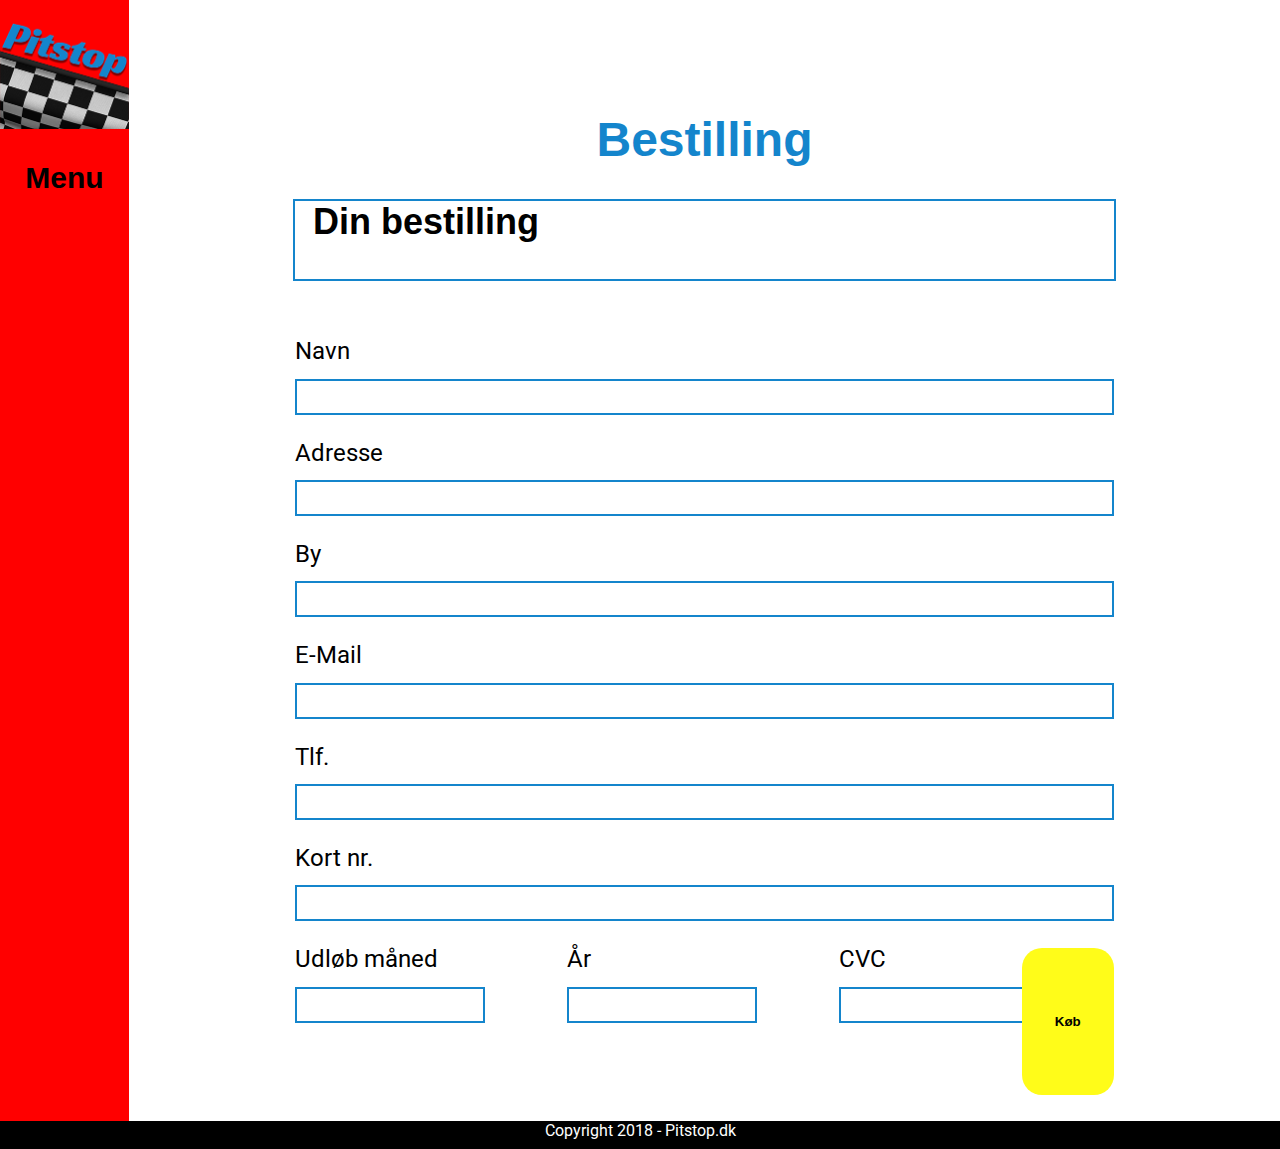
<file: bestilling.html>
<!DOCTYPE html>
<html lang="da">

<head>
    <meta charset="UTF-8">
    <meta name="viewport" content="width=device-width, initial-scale=1.0">
    <meta http-equiv="X-UA-Compatible" content="ie=edge">
    <link rel="stylesheet" href="style.css">
    <link href="https://fonts.googleapis.com/css?family=Racing+Sans+One" rel="stylesheet">
    <link href="https://fonts.googleapis.com/css?family=Roboto" rel="stylesheet">
    <link rel="stylesheet" href="https://use.fontawesome.com/releases/v5.0.13/css/all.css" integrity="sha384-DNOHZ68U8hZfKXOrtjWvjxusGo9WQnrNx2sqG0tfsghAvtVlRW3tvkXWZh58N9jp" crossorigin="anonymous">
    <script src="javascript/orderform.js"></script>
    <script src="javascript/menu.js"></script>
    <title>Pitstop.dk - Bestilling</title>
</head>

<body>
    <div id="wrapper">
        <nav id="navi">
            <a href="index.html">
                    <img id="logo" src="img/logo.png" alt="Pitstop logo">
                </a>
                <h2>Menu</h2>
               <a href="#" onclick="showMenu();"><i class="fas fa-bars"></i></a>
        <ul id="menu">
            <li>
                <a href="index.html">Forside</a>
            </li>
            <li>
                <a href="produkter.html">Produkter</a>
            </li>
            <li>
                <a href="kontakt.html">Kontakt</a>
            </li>
        </ul>
        <div id="social">
        <a href="https://www.facebook.com/" target="_blank">
            <i class="fab fa-facebook-square"></i>
        </a>
        <a href="https://plus.google.com" target="_blank">
            <i class="fab fa-google-plus"></i>
        </a>
        <a href="https://twitter.com" target="_blank">
            <i class="fab fa-twitter-square"></i>
        </a>
        <a href="https://linkedin.com" target="_blank">
            <i class="fab fa-linkedin"></i>
        </a></div>
    </nav>
        <main id="bestilling">
            <h1>Bestilling</h1>
            <div id="YourOrder">
                <h2>Din bestilling</h2>
            </div>
            <form id="order">
                    <label for="navn" id="LabelNavn">Navn</label><input type="text" id="InputNavn">
                    <p id="FejlBesked1"></p>
                    <label for="adresse" id="LabelAdresse">Adresse</label><input type="text" id="InputAdresse">
                    <p id="FejlBesked2"></p>
                    <label for="by" id="LabelPostnummer">By</label><input type="text" id="InputPostnummer">
                    <p id="FejlBesked3"></p>
                    <label for="mail" id="LabelMail">E-Mail</label><input type="text" id="InputMail">
                    <p id="FejlBesked4"></p>
                    <label for="telefon" id="LabelTelefon">Tlf.</label><input type="text" id="InputTelefon">
                    <p id="FejlBesked5"></p>
                    <label for="kortnummer" id="LabelKortnummer">Kort nr.</label><input type="text" id="InputKortnummer">
                    <p id="FejlBesked6"></p>
                    <div id="payment"><div class="card"><label for="maaned" id="LabelMaaned">Udløb måned</label><input type="text" id="InputMaaned">
                    <p id="FejlBesked7"></p></div>
                    <div class="card"><label for="aar" id="LabelAar">År</label><input type="text" id="InputAar">
                    <p id="FejlBesked8"></p></div>
                    <div class="card"><label for="cvc" id="LabelCvc">CVC</label><input type="text" id="InputCvc">
                    <p id="FejlBesked9"></p></div></div> 
                    <button type="submit" id="InputSend">Køb</button>
            </form>
           
        </main>
        <footer>
            <span>Copyright 2018 - Pitstop.dk</span>
        </footer>
    </div>
</body>

</html>
</file>
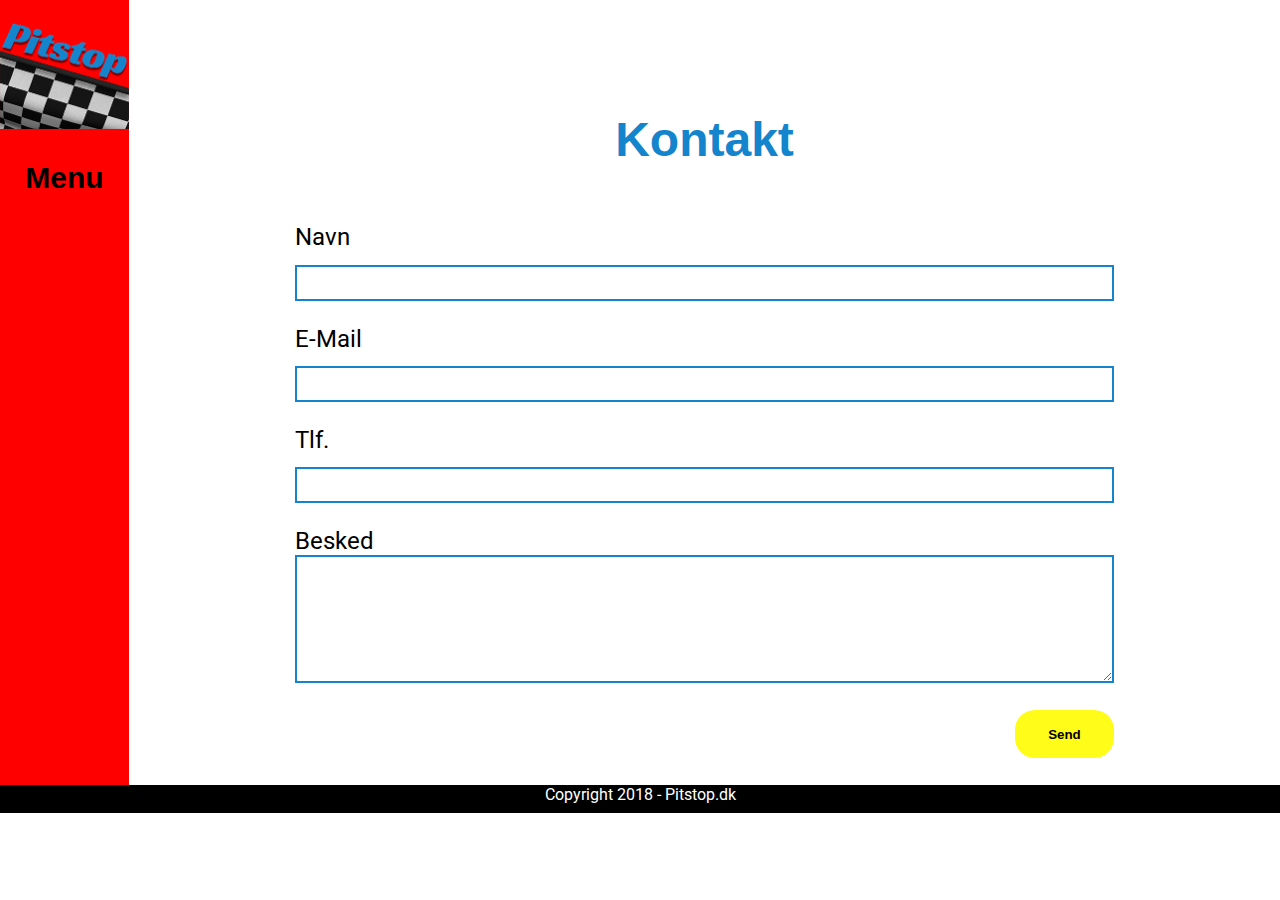
<file: kontakt.html>
<!DOCTYPE html>
<html lang="da">

<head>
    <meta charset="UTF-8">
    <meta name="viewport" content="width=device-width, initial-scale=1.0">
    <meta http-equiv="X-UA-Compatible" content="ie=edge">
    <link rel="stylesheet" href="style.css">
    <link href="https://fonts.googleapis.com/css?family=Racing+Sans+One" rel="stylesheet">
    <link href="https://fonts.googleapis.com/css?family=Roboto" rel="stylesheet">
    <link rel="stylesheet" href="https://use.fontawesome.com/releases/v5.0.13/css/all.css" integrity="sha384-DNOHZ68U8hZfKXOrtjWvjxusGo9WQnrNx2sqG0tfsghAvtVlRW3tvkXWZh58N9jp" crossorigin="anonymous">
    <script src="javascript/contactform.js"></script>
    <script src="javascript/menu.js"></script>
    <title>Pitstop.dk - Kontakt</title>
</head>

<body>
    <div id="wrapper">
        <nav id="navi">
            <a href="index.html">
                    <img id="logo" src="img/logo.png" alt="Pitstop logo">
                </a>
                <h2>Menu</h2>
               <a href="#" onclick="showMenu();"><i class="fas fa-bars"></i></a>
        <ul id="menu">
            <li>
                <a href="index.html">Forside</a>
            </li>
            <li>
                <a href="produkter.html">Produkter</a>
            </li>
            <li>
                <a href="kontakt.html">Kontakt</a>
            </li>
        </ul><div id="social">
        <a href="https://www.facebook.com/" target="_blank">
            <i class="fab fa-facebook-square"></i>
        </a>
        <a href="https://plus.google.com" target="_blank">
            <i class="fab fa-google-plus"></i>
        </a>
        <a href="https://twitter.com" target="_blank">
            <i class="fab fa-twitter-square"></i>
        </a>
        <a href="https://linkedin.com" target="_blank">
            <i class="fab fa-linkedin"></i>
        </a></div>
    </nav>
        <main id="contactUs">
            <h1>Kontakt</h1>
            
            <form id="contact">
                    <label for="navn" id="LabelNavn">Navn</label><input type="text" id="InputNavn">
                    <p id="FejlBesked1"></p>
                    <label for="mail" id="LabelMail">E-Mail</label><input type="text" id="InputMail">
                    <p id="FejlBesked3"></p>
                    <label for="telefon" id="LabelTelefon">Tlf.</label><input type="text" id="InputTelefon">
                    <p id="FejlBesked2"></p>
                    <label for="besked" id="LabelBesked">Besked</label><textarea id="InputBesked" rows="8" cols="77"></textarea>
                    <p id="FejlBesked4"></p>
                    <button type="submit" id="InputSend">Send</button>
            </form>
           
        </main>
        <footer>
            <span>Copyright 2018 - Pitstop.dk</span>
        </footer>
    </div>
</body>

</html>
</file>
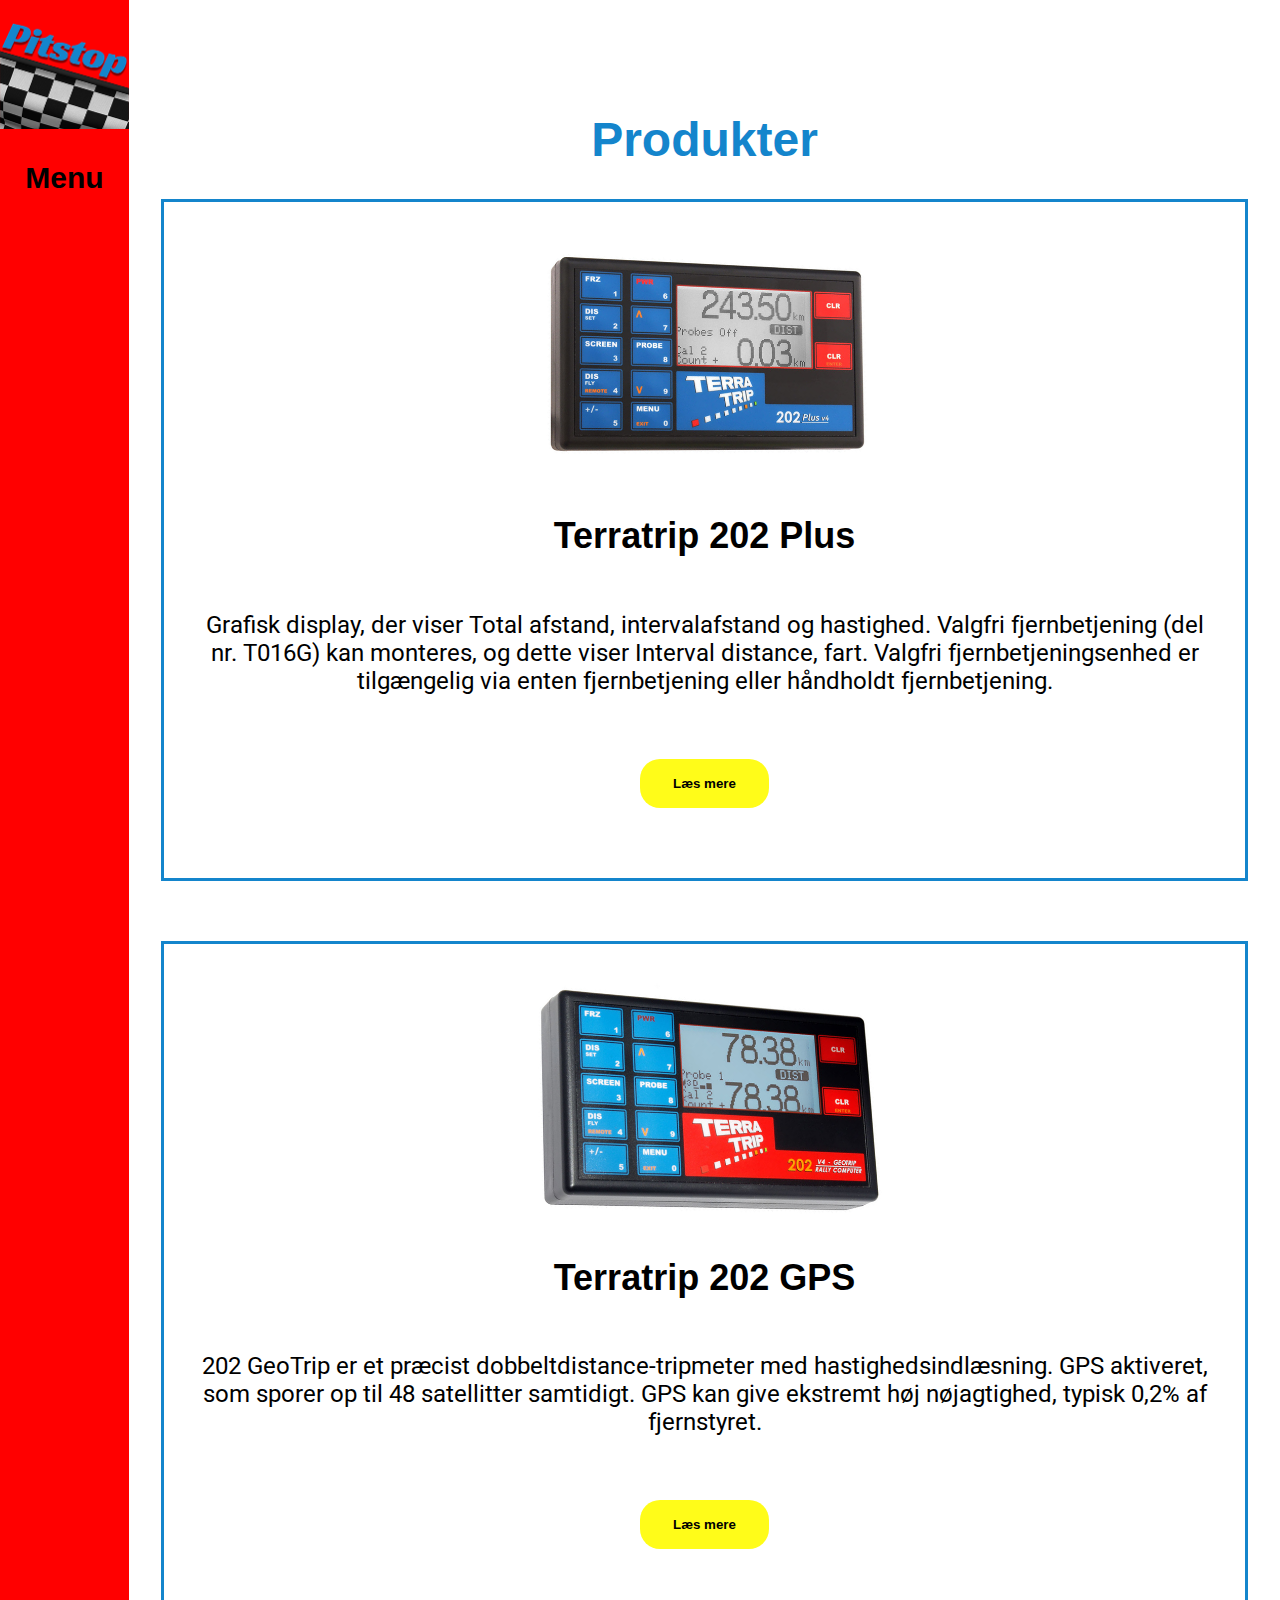
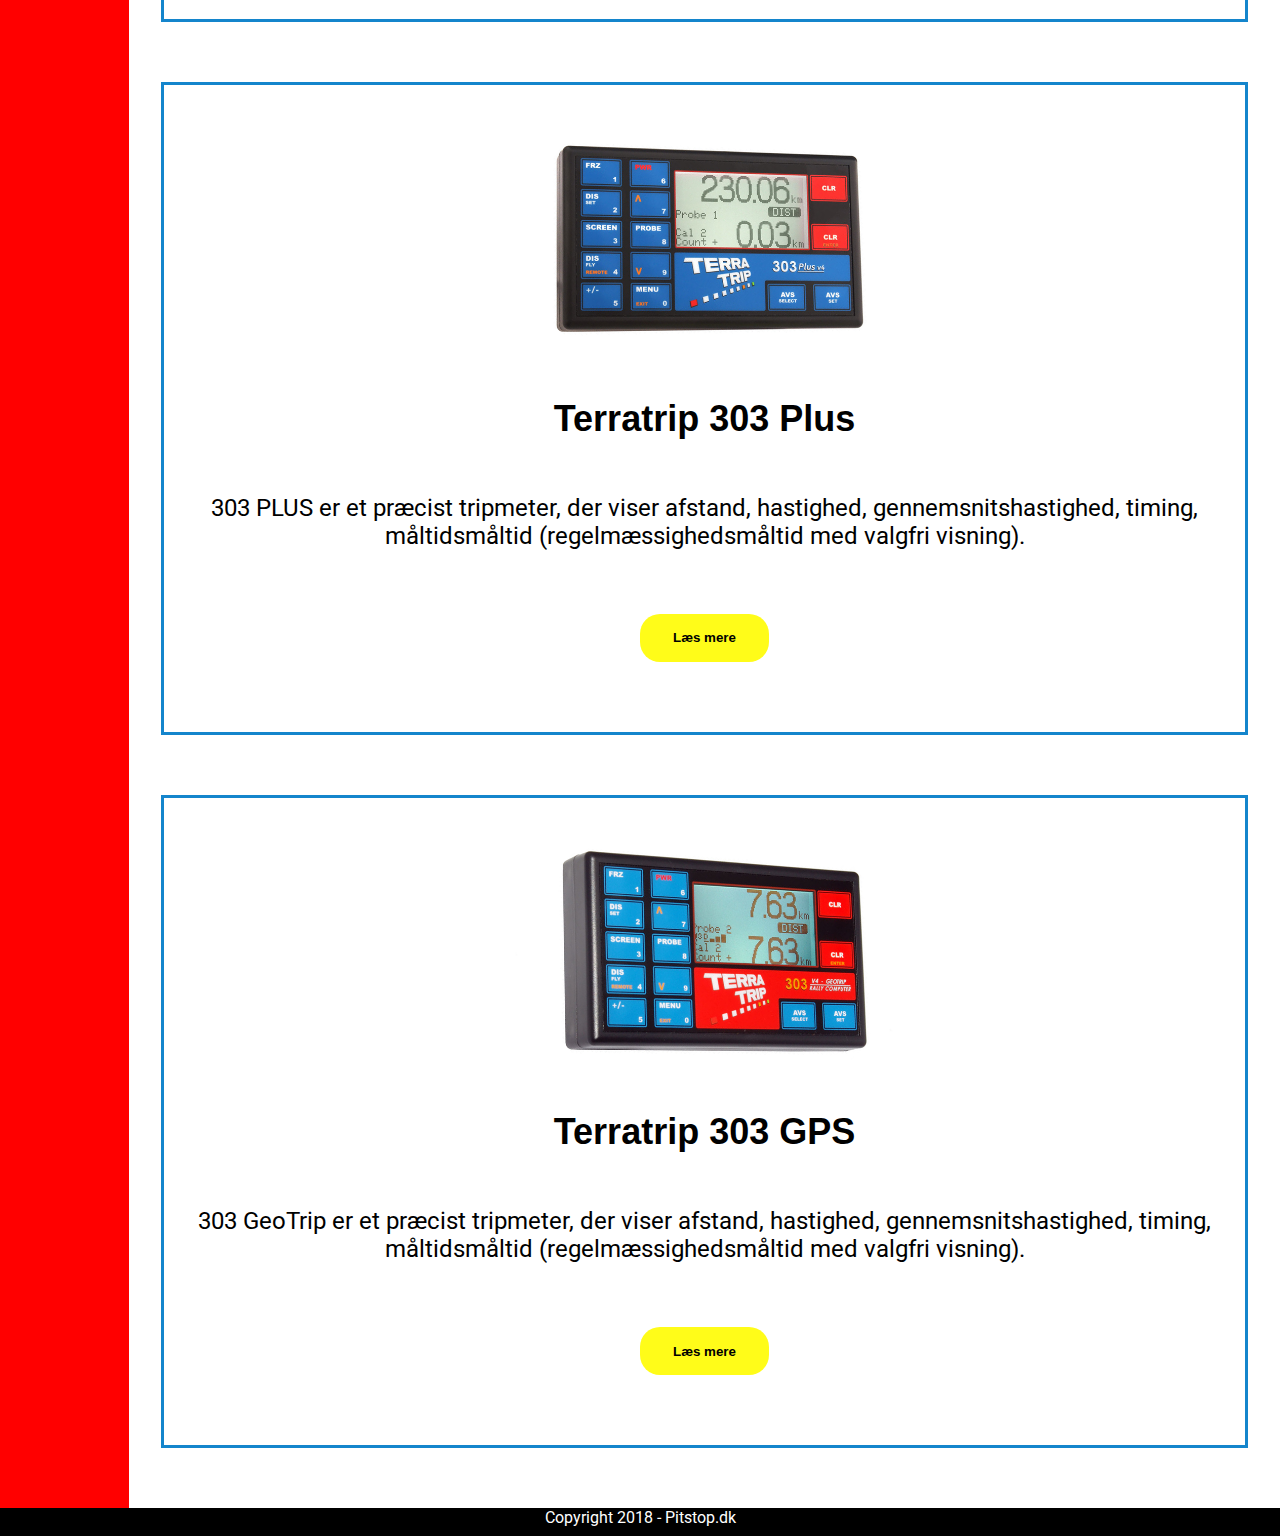
<file: produkter.html>
<!DOCTYPE html>
<html lang="da">

<head>
    <meta charset="UTF-8">
    <meta name="viewport" content="width=device-width, initial-scale=1.0">
    <meta http-equiv="X-UA-Compatible" content="ie=edge">
    <link rel="stylesheet" href="style.css">
    <link href="https://fonts.googleapis.com/css?family=Racing+Sans+One" rel="stylesheet">
    <link href="https://fonts.googleapis.com/css?family=Roboto" rel="stylesheet">
    <link rel="stylesheet" href="https://use.fontawesome.com/releases/v5.0.13/css/all.css" integrity="sha384-DNOHZ68U8hZfKXOrtjWvjxusGo9WQnrNx2sqG0tfsghAvtVlRW3tvkXWZh58N9jp" crossorigin="anonymous">
    <script src="javascript/menu.js"></script>
    <title>Pitstop.dk - Produkter</title>
</head>

<body>
    <div id="wrapper">
        <nav id="navi">
            <a href="index.html">
                    <img id="logo" src="img/logo.png" alt="Pitstop logo">
                </a>
                <h2>Menu</h2>
               <a href="#" onclick="showMenu();"><i class="fas fa-bars"></i></a>
        <ul id="menu">
            <li>
                <a href="index.html">Forside</a>
            </li>
            <li>
                <a href="produkter.html">Produkter</a>
            </li>
            <li>
                <a href="kontakt.html">Kontakt</a>
            </li>
        </ul><div id="social">
        <a href="https://www.facebook.com/" target="_blank">
            <i class="fab fa-facebook-square"></i>
        </a>
        <a href="https://plus.google.com" target="_blank">
            <i class="fab fa-google-plus"></i>
        </a>
        <a href="https://twitter.com" target="_blank">
            <i class="fab fa-twitter-square"></i>
        </a>
        <a href="https://linkedin.com" target="_blank">
            <i class="fab fa-linkedin"></i>
        </a></div>
    </nav>
        <main id="products">
            <h1>Produkter</h1>
            <a href="terratrip202.html"><article>
                <img src="img/terratrip_202_plus.png" alt="terratrip 202 plus">
                <h2>Terratrip 202 Plus</h2>
                <p>Grafisk display, der viser Total afstand, intervalafstand og hastighed. Valgfri fjernbetjening (del nr. T016G)
                    kan monteres, og dette viser Interval distance, fart. Valgfri fjernbetjeningsenhed er tilgængelig via
                    enten fjernbetjening eller håndholdt fjernbetjening.</p>
                <button>Læs mere</button>
            </article></a> 
            <a href="terratrip202gps.html"><article>
                <img src="img/terratrip_202_gps.png" alt="terratrip 202 GPS">
                <h2>Terratrip 202 GPS</h2>
                <p>202 GeoTrip er et præcist dobbeltdistance-tripmeter med hastighedsindlæsning. GPS aktiveret, som sporer op
                    til 48 satellitter samtidigt. GPS kan give ekstremt høj nøjagtighed, typisk 0,2% af fjernstyret.</p>
                <button>Læs mere</button>
            </article></a> 
            <a href="terratrip303.html"><article>
                <img src="img/terratrip_303_plus.png" alt="terratrip 303 plus">
                <h2>Terratrip 303 Plus</h2>
                <p>303 PLUS er et præcist tripmeter, der viser afstand, hastighed, gennemsnitshastighed, timing, måltidsmåltid
                    (regelmæssighedsmåltid med valgfri visning).</p>
                <button>Læs mere</button>
            </article></a> 
            <a href="terratrip303gps.html"><article>
                <img src="img/terratrip_303_gps.png" alt="terratrip 303 GPS">
                <h2>Terratrip 303 GPS</h2>
                <p>303 GeoTrip er et præcist tripmeter, der viser afstand, hastighed, gennemsnitshastighed, timing, måltidsmåltid
                    (regelmæssighedsmåltid med valgfri visning).</p>
                <button>Læs mere</button>
            </article></a> 
        </main>
        <footer>
            <span>Copyright 2018 - Pitstop.dk</span>
        </footer>
    </div>
</body>

</html>
</file>
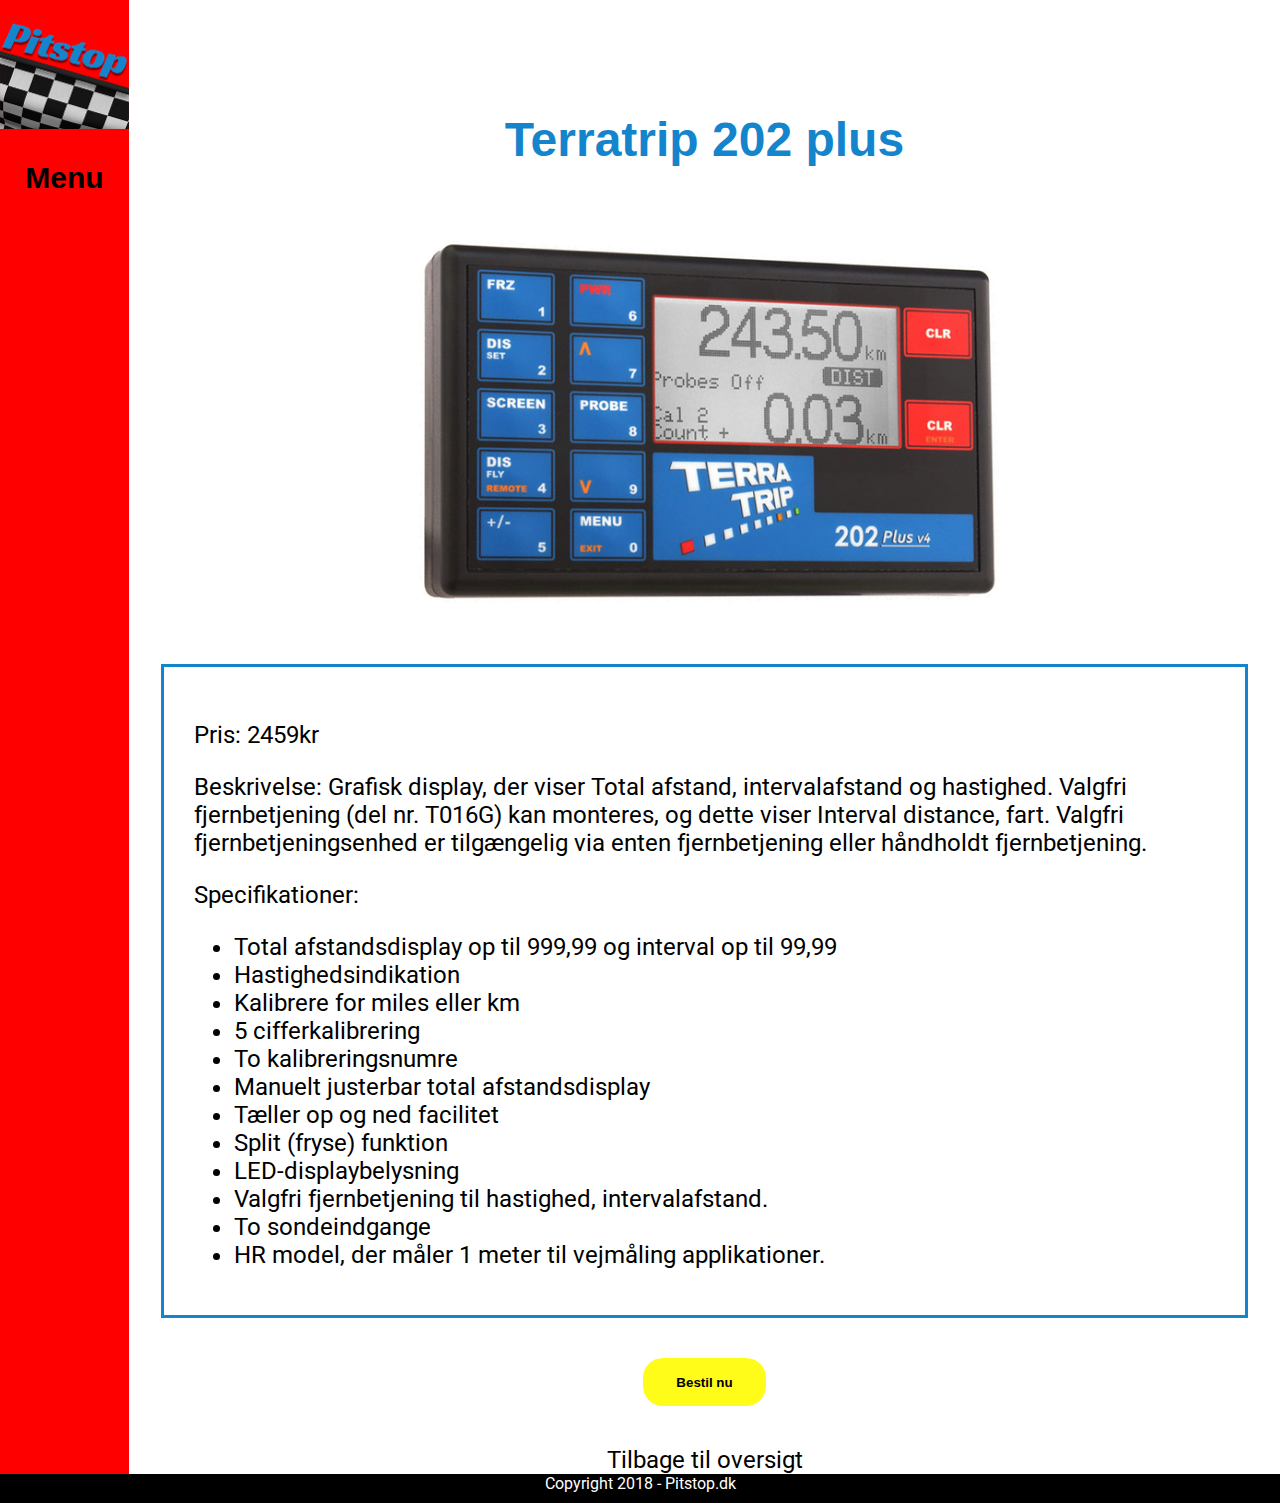
<file: terratrip202.html>
<!DOCTYPE html>
<html lang="da">

<head>
    <meta charset="UTF-8">
    <meta name="viewport" content="width=device-width, initial-scale=1.0">
    <meta http-equiv="X-UA-Compatible" content="ie=edge">
    <link rel="stylesheet" href="style.css">
    <link href="https://fonts.googleapis.com/css?family=Racing+Sans+One" rel="stylesheet">
    <link href="https://fonts.googleapis.com/css?family=Roboto" rel="stylesheet">
    <link rel="stylesheet" href="https://use.fontawesome.com/releases/v5.0.13/css/all.css" integrity="sha384-DNOHZ68U8hZfKXOrtjWvjxusGo9WQnrNx2sqG0tfsghAvtVlRW3tvkXWZh58N9jp" crossorigin="anonymous">
    <script src="javascript/order.js"></script>
    <script src="javascript/menu.js"></script>
    <title>Pitstop.dk - Terratrip 202 plus</title>
</head>

<body>
    <div id="wrapper">
        <nav id="navi">
            <a href="index.html">
                    <img id="logo" src="img/logo.png" alt="Pitstop logo">
                </a>
                <h2>Menu</h2>
               <a href="#" onclick="showMenu();"><i class="fas fa-bars"></i></a>
        <ul id="menu">
            <li>
                <a href="index.html">Forside</a>
            </li>
            <li>
                <a href="produkter.html">Produkter</a>
            </li>
            <li>
                <a href="kontakt.html">Kontakt</a>
            </li>
        </ul><div id="social">
        <a href="https://www.facebook.com/" target="_blank">
            <i class="fab fa-facebook-square"></i>
        </a>
        <a href="https://plus.google.com" target="_blank">
            <i class="fab fa-google-plus"></i>
        </a>
        <a href="https://twitter.com" target="_blank">
            <i class="fab fa-twitter-square"></i>
        </a>
        <a href="https://linkedin.com" target="_blank">
            <i class="fab fa-linkedin"></i>
        </a></div>
    </nav>
        <main id="product">
            <article>
            <h1>Terratrip 202 plus</h1>
            <img src="img/terratrip_202_plus.png" alt="terratrip 202 plus">
            <div class="description">
                <p>Pris: 2459kr</p>
                <p>Beskrivelse: Grafisk display, der viser Total afstand, intervalafstand og hastighed. Valgfri fjernbetjening
                    (del nr. T016G) kan monteres, og dette viser Interval distance, fart. Valgfri fjernbetjeningsenhed er
                    tilgængelig via enten fjernbetjening eller håndholdt fjernbetjening.</p>
                <p>Specifikationer:</p>
                <ul>
                    <li>Total afstandsdisplay op til 999,99 og interval op til 99,99</li>
                    <li>Hastighedsindikation</li>
                    <li>Kalibrere for miles eller km</li>
                    <li>5 cifferkalibrering</li>
                    <li>To kalibreringsnumre</li>
                    <li>Manuelt justerbar total afstandsdisplay</li>
                    <li>Tæller op og ned facilitet </li>
                    <li>Split (fryse) funktion </li>
                    <li>LED-displaybelysning </li>
                    <li>Valgfri fjernbetjening til hastighed, intervalafstand.</li>
                    <li>To sondeindgange</li>
                    <li>HR model, der måler 1 meter til vejmåling applikationer.</li>
                </ul>
            </div>
            <button>Bestil nu</button>
            <a href="produkter.html">Tilbage til oversigt</a>
            </article>
        </main>
        <footer>
            <span>Copyright 2018 - Pitstop.dk</span>
        </footer>
    </div>
</body>

</html>
</file>
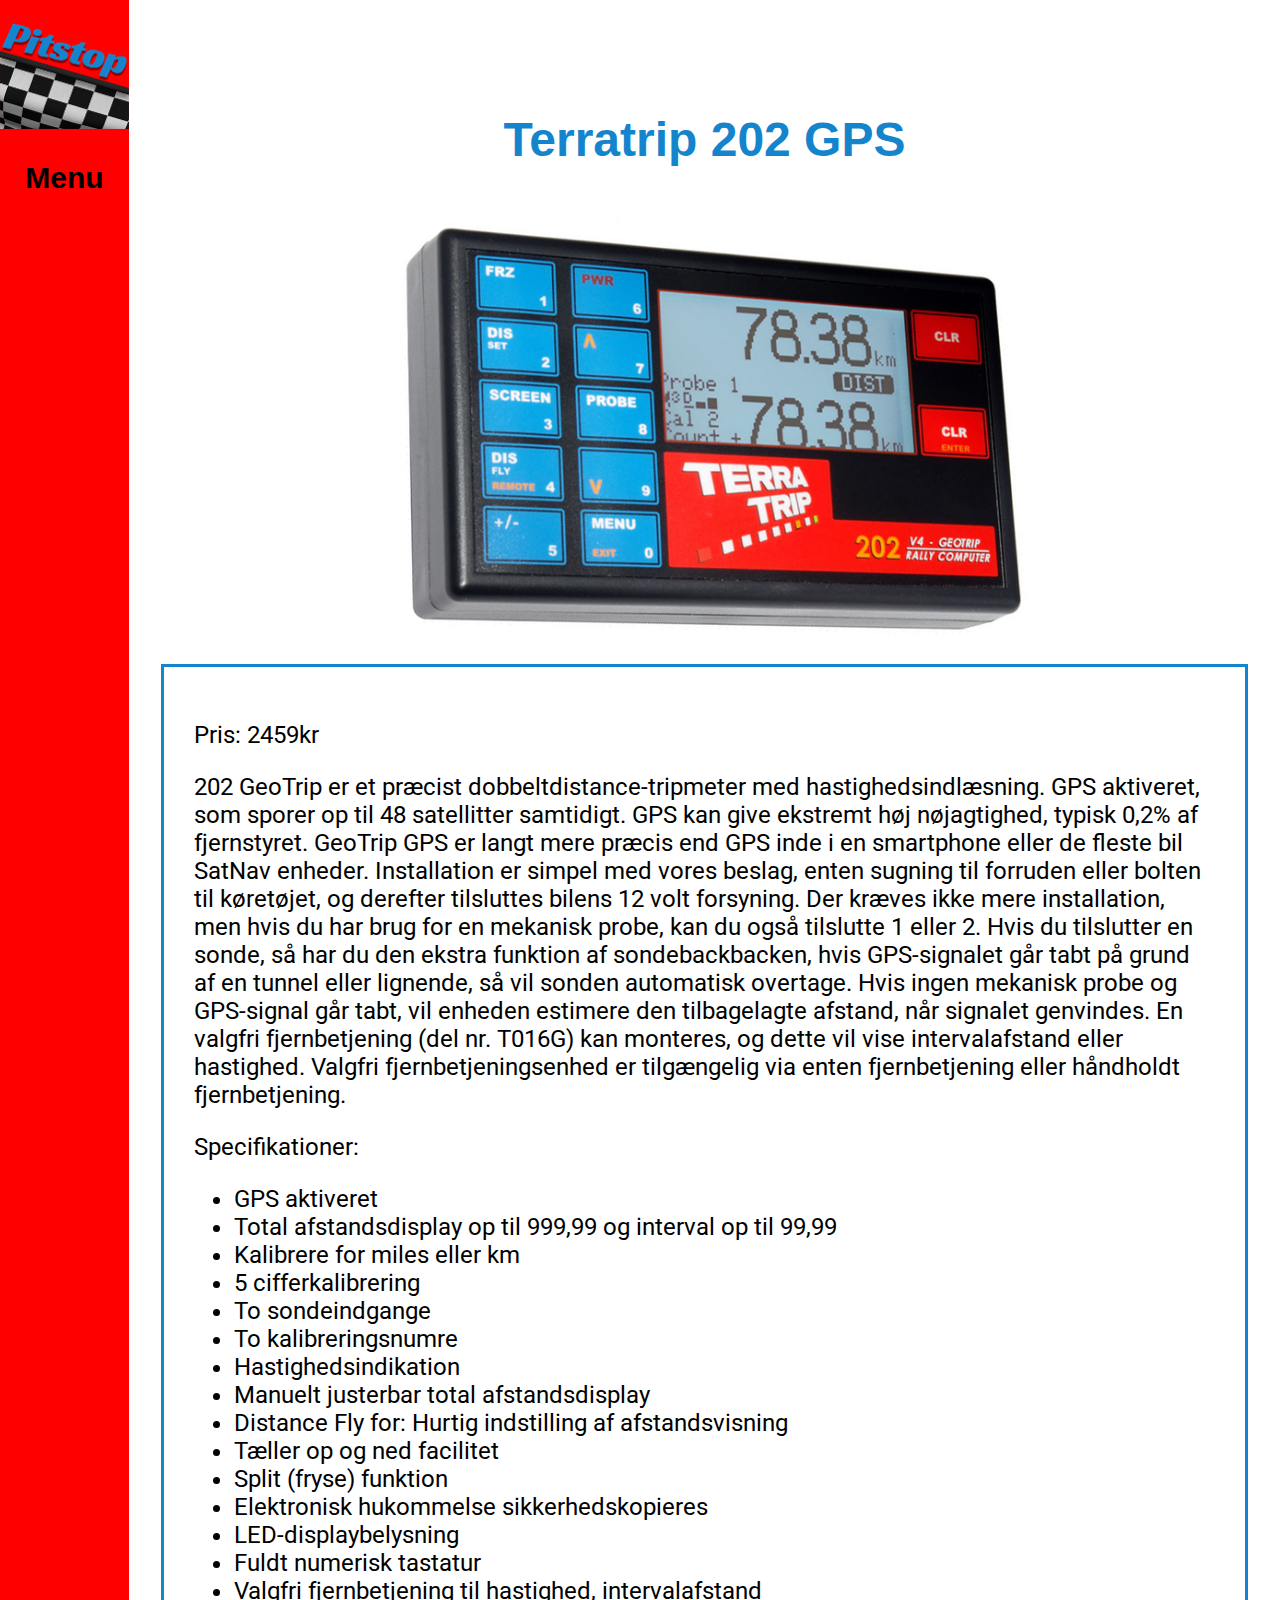
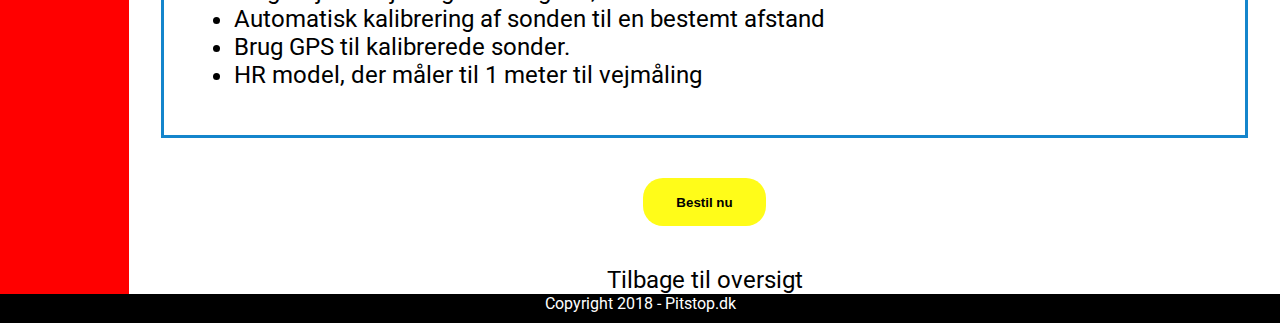
<file: terratrip202gps.html>
<!DOCTYPE html>
<html lang="da">

<head>
    <meta charset="UTF-8">
    <meta name="viewport" content="width=device-width, initial-scale=1.0">
    <meta http-equiv="X-UA-Compatible" content="ie=edge">
    <link rel="stylesheet" href="style.css">
    <link href="https://fonts.googleapis.com/css?family=Racing+Sans+One" rel="stylesheet">
    <link href="https://fonts.googleapis.com/css?family=Roboto" rel="stylesheet">
    <link rel="stylesheet" href="https://use.fontawesome.com/releases/v5.0.13/css/all.css" integrity="sha384-DNOHZ68U8hZfKXOrtjWvjxusGo9WQnrNx2sqG0tfsghAvtVlRW3tvkXWZh58N9jp" crossorigin="anonymous">
    <script src="javascript/order.js"></script>
    <script src="javascript/menu.js"></script>
    <title>Pitstop.dk - Terratrip 202 GPS</title>
</head>

<body>
    <div id="wrapper">
        <nav id="navi">
            <a href="index.html">
                    <img id="logo" src="img/logo.png" alt="Pitstop logo">
                </a>
                <h2>Menu</h2>
               <a href="#" onclick="showMenu();"><i class="fas fa-bars"></i></a>
        <ul id="menu">
            <li>
                <a href="index.html">Forside</a>
            </li>
            <li>
                <a href="produkter.html">Produkter</a>
            </li>
            <li>
                <a href="kontakt.html">Kontakt</a>
            </li>
        </ul><div id="social">
        <a href="https://www.facebook.com/" target="_blank">
            <i class="fab fa-facebook-square"></i>
        </a>
        <a href="https://plus.google.com" target="_blank">
            <i class="fab fa-google-plus"></i>
        </a>
        <a href="https://twitter.com" target="_blank">
            <i class="fab fa-twitter-square"></i>
        </a>
        <a href="https://linkedin.com" target="_blank">
            <i class="fab fa-linkedin"></i>
        </a></div>
    </nav>
        <main id="product">
            <article>
            <h1>Terratrip 202 GPS</h1>
            <img src="img/terratrip_202_gps.png" alt="terratrip 202 GPS">
            <div class="description">
                <p>Pris: 2459kr</p>
                <p>202 GeoTrip er et præcist dobbeltdistance-tripmeter med hastighedsindlæsning. GPS aktiveret, som sporer op til 48 satellitter samtidigt. GPS kan give ekstremt høj nøjagtighed, typisk 0,2% af fjernstyret. GeoTrip GPS er langt mere præcis end GPS inde i en smartphone eller de fleste bil SatNav enheder. Installation er simpel med vores beslag, enten sugning til forruden eller bolten til køretøjet, og derefter tilsluttes bilens 12 volt forsyning. Der kræves ikke mere installation, men hvis du har brug for en mekanisk probe, kan du også tilslutte 1 eller 2. Hvis du tilslutter en sonde, så har du den ekstra funktion af sondebackbacken, hvis GPS-signalet går tabt på grund af en tunnel eller lignende, så vil sonden automatisk overtage. Hvis ingen mekanisk probe og GPS-signal går tabt, vil enheden estimere den tilbagelagte afstand, når signalet genvindes.
                        En valgfri fjernbetjening (del nr. T016G) kan monteres, og dette vil vise intervalafstand eller hastighed. Valgfri fjernbetjeningsenhed er tilgængelig via enten fjernbetjening eller håndholdt fjernbetjening.
                        </p>
                <p>Specifikationer:</p>
                <ul>
                    <li>GPS aktiveret</li>
                    <li>Total afstandsdisplay op til 999,99 og interval op til 99,99 </li>
                    <li>Kalibrere for miles eller km </li>
                    <li>5 cifferkalibrering </li>
                    <li>To sondeindgange </li>
                    <li>To kalibreringsnumre </li>
                    <li>Hastighedsindikation</li>
                    <li>Manuelt justerbar total afstandsdisplay</li>
                    <li>Distance Fly for: Hurtig indstilling af afstandsvisning</li>
                    <li>Tæller op og ned facilitet</li>
                    <li>Split (fryse) funktion</li>
                    <li>Elektronisk hukommelse sikkerhedskopieres</li>
                    <li>LED-displaybelysning</li>
                    <li>Fuldt numerisk tastatur</li>
                    <li>Valgfri fjernbetjening til hastighed, intervalafstand</li>
                    <li>Automatisk kalibrering af sonden til en bestemt afstand</li>
                    <li>Brug GPS til kalibrerede sonder.</li>
                    <li>HR model, der måler til 1 meter til vejmåling</li>
                </ul>
            </div>
            <button>Bestil nu</button>
            <a href="produkter.html">Tilbage til oversigt</a>
        </article>
        </main>
        <footer>
            <span>Copyright 2018 - Pitstop.dk</span>
        </footer>
    </div>
</body>

</html>
</file>
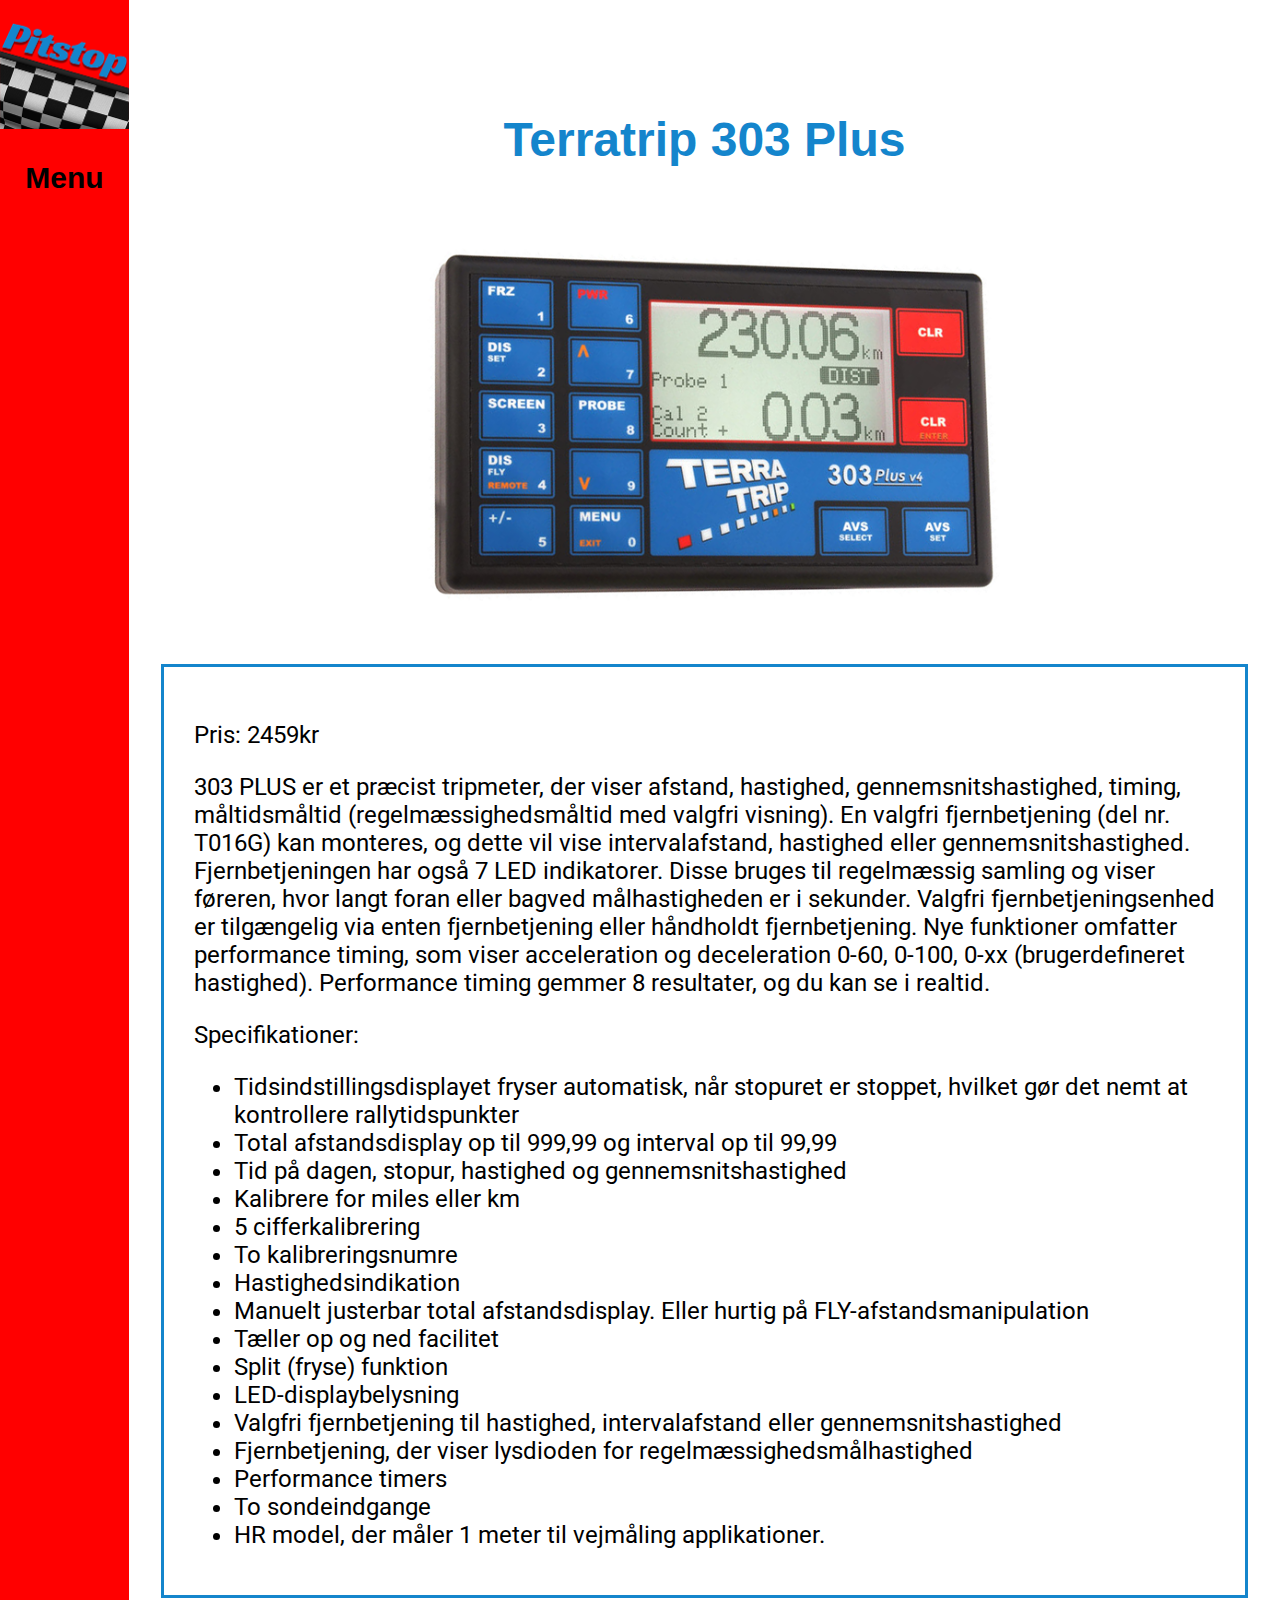
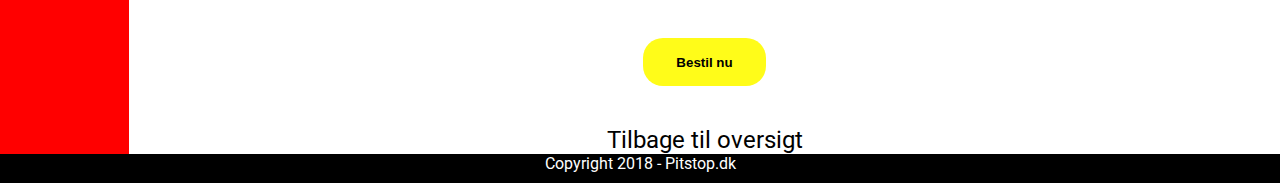
<file: terratrip303.html>
<!DOCTYPE html>
<html lang="da">

<head>
    <meta charset="UTF-8">
    <meta name="viewport" content="width=device-width, initial-scale=1.0">
    <meta http-equiv="X-UA-Compatible" content="ie=edge">
    <link rel="stylesheet" href="style.css">
    <link href="https://fonts.googleapis.com/css?family=Racing+Sans+One" rel="stylesheet">
    <link href="https://fonts.googleapis.com/css?family=Roboto" rel="stylesheet">
    <link rel="stylesheet" href="https://use.fontawesome.com/releases/v5.0.13/css/all.css" integrity="sha384-DNOHZ68U8hZfKXOrtjWvjxusGo9WQnrNx2sqG0tfsghAvtVlRW3tvkXWZh58N9jp" crossorigin="anonymous">
    <script src="javascript/order.js"></script>
    <script src="javascript/menu.js"></script>
    <title>Pitstop.dk - Terratrip 303 Plus</title>
</head>

<body>
    <div id="wrapper">
        <nav id="navi">
            <a href="index.html">
                    <img id="logo" src="img/logo.png" alt="Pitstop logo">
                </a>
                <h2>Menu</h2>
               <a href="#" onclick="showMenu();"><i class="fas fa-bars"></i></a>
        <ul id="menu">
            <li>
                <a href="index.html">Forside</a>
            </li>
            <li>
                <a href="produkter.html">Produkter</a>
            </li>
            <li>
                <a href="kontakt.html">Kontakt</a>
            </li>
        </ul><div id="social">
        <a href="https://www.facebook.com/" target="_blank">
            <i class="fab fa-facebook-square"></i>
        </a>
        <a href="https://plus.google.com" target="_blank">
            <i class="fab fa-google-plus"></i>
        </a>
        <a href="https://twitter.com" target="_blank">
            <i class="fab fa-twitter-square"></i>
        </a>
        <a href="https://linkedin.com" target="_blank">
            <i class="fab fa-linkedin"></i>
        </a></div>
    </nav>
        <main id="product">
            <article>
            <h1>Terratrip 303 Plus</h1>
            <img src="img/terratrip_303_plus.png" alt="terratrip 303 Plus">
            <div class="description">
                <p>Pris: 2459kr</p>
                <p>303 PLUS er et præcist tripmeter, der viser afstand, hastighed, gennemsnitshastighed, timing, måltidsmåltid (regelmæssighedsmåltid med valgfri visning).

                        En valgfri fjernbetjening (del nr. T016G) kan monteres, og dette vil vise intervalafstand, hastighed eller gennemsnitshastighed. Fjernbetjeningen har også 7 LED indikatorer. Disse bruges til regelmæssig samling og viser føreren, hvor langt foran eller bagved målhastigheden er i sekunder. Valgfri fjernbetjeningsenhed er tilgængelig via enten fjernbetjening eller håndholdt fjernbetjening.
                        
                        Nye funktioner omfatter performance timing, som viser acceleration og deceleration 0-60, 0-100, 0-xx (brugerdefineret hastighed). Performance timing gemmer 8 resultater, og du kan se i realtid.
                        </p>
                <p>Specifikationer:</p>
                <ul>
                    <li>Tidsindstillingsdisplayet fryser automatisk, når stopuret er stoppet, hvilket gør det nemt at kontrollere rallytidspunkter</li>
                    <li>Total afstandsdisplay op til 999,99 og interval op til 99,99</li>
                    <li>Tid på dagen, stopur, hastighed og gennemsnitshastighed</li>
                    <li>Kalibrere for miles eller km</li>
                    <li>5 cifferkalibrering</li>
                    <li>To kalibreringsnumre</li>
                    <li>Hastighedsindikation</li>
                    <li>Manuelt justerbar total afstandsdisplay. Eller hurtig på FLY-afstandsmanipulation</li>
                    <li>Tæller op og ned facilitet</li>
                    <li>Split (fryse) funktion</li>
                    <li>LED-displaybelysning</li>
                    <li>Valgfri fjernbetjening til hastighed, intervalafstand eller gennemsnitshastighed</li>
                    <li>Fjernbetjening, der viser lysdioden for regelmæssighedsmålhastighed</li>
                    <li>Performance timers</li>
                    <li>To sondeindgange</li>
                    <li>HR model, der måler 1 meter til vejmåling applikationer.</li>
                </ul>
            </div>
            <button>Bestil nu</button>
            <a href="produkter.html">Tilbage til oversigt</a>
            </article>
        </main>
        <footer>
            <span>Copyright 2018 - Pitstop.dk</span>
        </footer>
    </div>
</body>

</html>
</file>
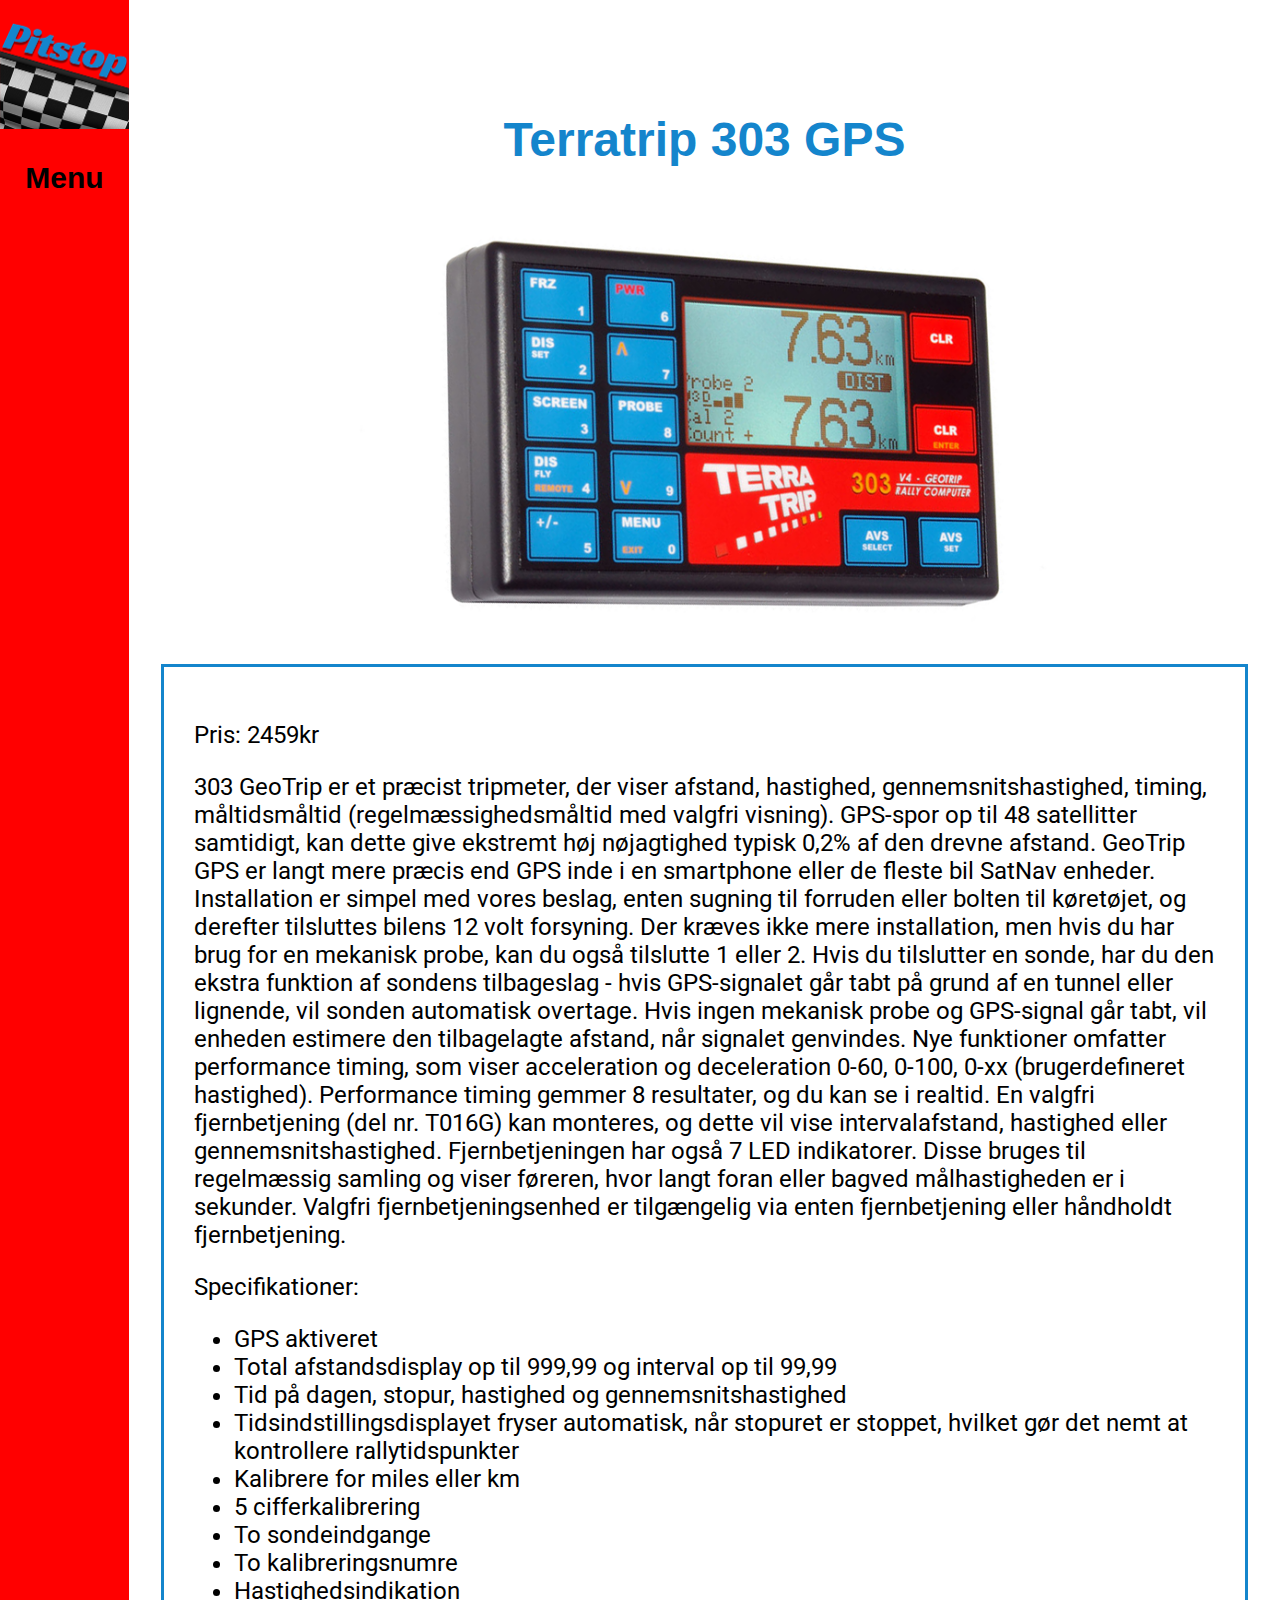
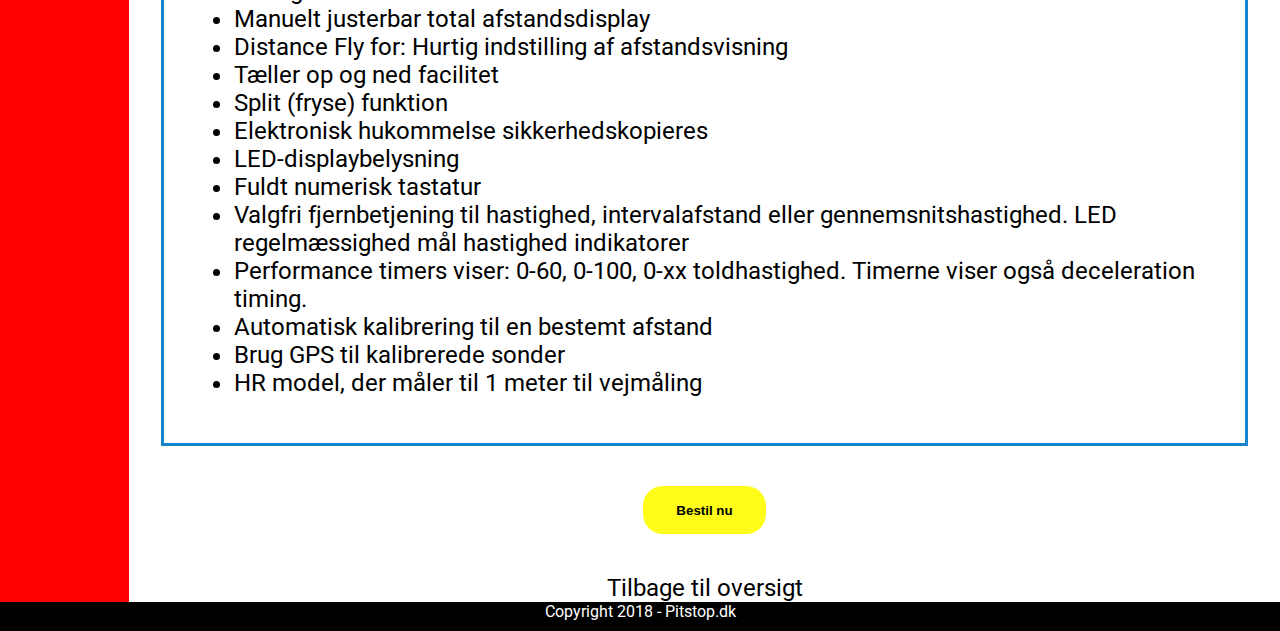
<file: terratrip303gps.html>
<!DOCTYPE html>
<html lang="da">

<head>
    <meta charset="UTF-8">
    <meta name="viewport" content="width=device-width, initial-scale=1.0">
    <meta http-equiv="X-UA-Compatible" content="ie=edge">
    <link rel="stylesheet" href="style.css">
    <link href="https://fonts.googleapis.com/css?family=Racing+Sans+One" rel="stylesheet">
    <link href="https://fonts.googleapis.com/css?family=Roboto" rel="stylesheet">
    <link rel="stylesheet" href="https://use.fontawesome.com/releases/v5.0.13/css/all.css" integrity="sha384-DNOHZ68U8hZfKXOrtjWvjxusGo9WQnrNx2sqG0tfsghAvtVlRW3tvkXWZh58N9jp" crossorigin="anonymous">
    <script src="javascript/order.js"></script>
    <script src="javascript/menu.js"></script>
    <title>Pitstop.dk - Terratrip 303 GPS</title>
</head>

<body>
    <div id="wrapper">
        <nav id="navi">
            <a href="index.html">
                    <img id="logo" src="img/logo.png" alt="Pitstop logo">
                </a>
                <h2>Menu</h2>
               <a href="#" onclick="showMenu();"><i class="fas fa-bars"></i></a>
        <ul id="menu">
            <li>
                <a href="index.html">Forside</a>
            </li>
            <li>
                <a href="produkter.html">Produkter</a>
            </li>
            <li>
                <a href="kontakt.html">Kontakt</a>
            </li>
        </ul><div id="social">
        <a href="https://www.facebook.com/" target="_blank">
            <i class="fab fa-facebook-square"></i>
        </a>
        <a href="https://plus.google.com" target="_blank">
            <i class="fab fa-google-plus"></i>
        </a>
        <a href="https://twitter.com" target="_blank">
            <i class="fab fa-twitter-square"></i>
        </a>
        <a href="https://linkedin.com" target="_blank">
            <i class="fab fa-linkedin"></i>
        </a></div>
    </nav>
        <main id="product">
            <article>
            <h1>Terratrip 303 GPS</h1>
            <img src="img/terratrip_303_gps.png" alt="terratrip 303 GPS">
            <div class="description">
                <p>Pris: 2459kr</p>
                <p>303 GeoTrip er et præcist tripmeter, der viser afstand, hastighed, gennemsnitshastighed, timing, måltidsmåltid (regelmæssighedsmåltid med valgfri visning). GPS-spor op til 48 satellitter samtidigt, kan dette give ekstremt høj nøjagtighed typisk 0,2% af den drevne afstand. GeoTrip GPS er langt mere præcis end GPS inde i en smartphone eller de fleste bil SatNav enheder. Installation er simpel med vores beslag, enten sugning til forruden eller bolten til køretøjet, og derefter tilsluttes bilens 12 volt forsyning. Der kræves ikke mere installation, men hvis du har brug for en mekanisk probe, kan du også tilslutte 1 eller 2. Hvis du tilslutter en sonde, har du den ekstra funktion af sondens tilbageslag - hvis GPS-signalet går tabt på grund af en tunnel eller lignende, vil sonden automatisk overtage. Hvis ingen mekanisk probe og GPS-signal går tabt, vil enheden estimere den tilbagelagte afstand, når signalet genvindes.
 
                        Nye funktioner omfatter performance timing, som viser acceleration og deceleration 0-60, 0-100, 0-xx (brugerdefineret hastighed). Performance timing gemmer 8 resultater, og du kan se i realtid. En valgfri fjernbetjening (del nr. T016G) kan monteres, og dette vil vise intervalafstand, hastighed eller gennemsnitshastighed. Fjernbetjeningen har også 7 LED indikatorer. Disse bruges til regelmæssig samling og viser føreren, hvor langt foran eller bagved målhastigheden er i sekunder. Valgfri fjernbetjeningsenhed er tilgængelig via enten fjernbetjening eller håndholdt fjernbetjening.
                        </p>
                <p>Specifikationer:</p>
                <ul>
                    <li>GPS aktiveret</li>
                    <li>Total afstandsdisplay op til 999,99 og interval op til 99,99</li>
                    <li>Tid på dagen, stopur, hastighed og gennemsnitshastighed</li>
                    <li>Tidsindstillingsdisplayet fryser automatisk, når stopuret er stoppet, hvilket gør det nemt at kontrollere rallytidspunkter</li>
                    <li>Kalibrere for miles eller km</li>
                    <li>5 cifferkalibrering</li>
                    <li>To sondeindgange</li>
                    <li>To kalibreringsnumre</li>
                    <li>Hastighedsindikation</li>
                    <li>Manuelt justerbar total afstandsdisplay</li>
                    <li>Distance Fly for: Hurtig indstilling af afstandsvisning</li>
                    <li>Tæller op og ned facilitet</li>
                    <li>Split (fryse) funktion</li>
                    <li>Elektronisk hukommelse sikkerhedskopieres</li>
                    <li>LED-displaybelysning</li>
                    <li>Fuldt numerisk tastatur</li>
                    <li>Valgfri fjernbetjening til hastighed, intervalafstand eller gennemsnitshastighed. LED regelmæssighed mål hastighed indikatorer</li>
                    <li>Performance timers viser: 0-60, 0-100, 0-xx toldhastighed. Timerne viser også deceleration timing.</li>
                    <li>Automatisk kalibrering til en bestemt afstand</li>
                    <li>Brug GPS til kalibrerede sonder</li>
                    <li>HR model, der måler til 1 meter til vejmåling</li>
                </ul>
            </div>
            <button>Bestil nu</button>
            <a href="produkter.html">Tilbage til oversigt</a>
            </article>
        </main>
        <footer>
            <span>Copyright 2018 - Pitstop.dk</span>
        </footer>
    </div>
</body>

</html>
</file>
<file: style.css>
/*------Base------*/
body {
    width: 100%;
    margin: 0;
}
:root {
    --slider-height: 58vw;
    --dot-size: 20px;
}
/*------font------*/
h1, h2, a {
    font-family: "racing sans one regular", sans-serif;
}
h1 {
    font-size: 48px;
    color: #1485cc;
    text-align: center;
}
h2 {
    font-size: 36px;
}
nav h2, a {
    font-size: 30px;
    text-decoration: none;
    color: black;
}
p, 
.description li,
#product a {
    font-family: roboto;
    font-size: 24px;
}
span {
    font-family: roboto; 
}
#order label,
#contact label {
    font-family: roboto;
    font-size: 24px;
}

/*------Layout------*/
#wrapper {
    display: flex;
    flex-wrap: wrap;
}
nav {
    flex-basis: 129px;
    height: auto;
    display: flex;
    flex-direction: column;
    align-items: center;
    background-color: #ff0000;
}
main {
    display: flex;
    flex-direction: column;
    flex: 1 2;
    width: 64vw;
    max-width: 100%;
    padding-top: 80px;
    margin: 0 2em;
}
#products {
    display: flex;
    
}
#product {
    display: flex;
    flex-direction: column;
    align-items: center;
    text-align: center;
}
footer {
    width: 100%;
    background-color: black;
    color: white;
    text-align: center;
    height: 2.2vw;
}
/*------Module------*/
#logo {
    width: 129px;
    height: auto;
}
nav ul {
    display: none;
    list-style: none;
    text-align: center;
    margin: 2px 2.5em 3em 0;
}
#social {
    display: flex;
    flex-direction: column;
    }
.show {
    width: 259px;
}
.front-info {
    border: #1485cc 3px solid;
    margin-bottom: 80px;
    text-align: center;
}
#map {
    height: 400px;
    width: 80%;
    margin: 5% 10%;
   }
#products article {
    display: flex;
    flex-direction: column;
    border: #1485cc 3px solid;
    padding: 30px;
    margin-bottom: 60px;
    align-items: center;
    text-align: center;
}
#products article img {
    width: 100%;
    max-width: 400px;
    height: auto;
}
#products article button,
#product button {
    display: block;
    margin: 0 auto;
    padding: 1.25em 2.5em;
    margin: 3em auto;
    color: #000;
    border-radius: 20px;
    font-weight: 700;
    background-color: #fffc19;
    border: none;
}
#product img {
    width: 100%;
    max-width: 728px;
    height: auto;
}
#product .description {
    text-align: left;
}
.description {
    border: #1485cc 3px solid;
    padding: 30px;
}
#order,
#contact {
    display: flex;
    flex-wrap: wrap;
    justify-content: space-between;
    margin: 0 auto;
    width: 64vw;
}
#payment {
    display: grid;
    grid-template-rows: 200px;
    grid-template-columns: 10vw 10vw 10vw;
    grid-gap: 3em 9em;
    grid-template-areas:
        "1 2 3";
}
#contact textarea {
    border: #1485cc 2px solid;
    width: 64vw;
}
#order input,
#contact input {
    width: 64vw;
    border: #1485cc 2px solid;
    height: 30px;
    margin: 1em 0 0 0;
}
#order label,
#contact label {
    margin-top: 1em;
    width: 64vw;
}
#order p,
#contact p {
    margin: 0;
    padding: 0;
    color: #ff0000;
    text-align: right;
    width: 64vw;
}
.card p {
    display: flex;
    align-content: flex-start;
}
#YourOrder {
    border: #1485cc 2px solid;
    width: 64vw;
    align-self: center;
    margin-bottom: 2em;
}
#YourOrder h2 {
    margin: 0 auto 1em 0.5em;
}
#order #LabelAar,
#order #LabelMaaned,
#order #LabelCvc,
#order #InputAar, 
#order #InputMaaned, 
#order #InputCvc {
    width: 14.2vw;
}
.card {
    display: flex;
    flex-direction: column;
    width: 21vw;
}
#order button,
#contact button {
    margin: 2em 0 2em auto;
    display: block;
    padding: 1.25em 2.5em;
    color: #000;
    border-radius: 20px;
    font-weight: 700;
    background-color: #fffc19;
    border: none;
}
#heroslider {
    height: var(--slider-height);
    max-height: 600px;
    position: relative;
    margin-bottom: 1em;
}

#slides {
    list-style: none;
    margin: 0;
    padding: 0;
}
#slides li {
    /*hide all slides - visibility controlled by js*/
    display: none;
    height: var(--slider-height);
    max-height: 100px;
}

#slides img {
    width: 100%;
    max-width: 800px;
    height: auto;
    max-height: 500px;
    object-fit: cover;
}
#sliderdots {
    position: absolute;
    bottom: 15%;
    width: 100%;
    display: flex;
    justify-content: center;
}
#sliderdots input[type=radio] {
    -webkit-appearance: none;
    -moz-appearance: none;
    width: var(--dot-size);
    height: var(--dot-size);
    border-radius: 50%;
    background-color: rgba(255, 255, 255, 0.6);
    border: 2px solid #aaa;
    margin: 4px;
    cursor: pointer;
}

#sliderdots input[type=radio]:checked {
    background-color: lightslategray;
}
/*------State------*/

#slides li:first-child {
    display: block;
}
#heroslider i:first-of-type {
    left: 0%;
}

#heroslider i:last-of-type {
    right: 0%;
}

#heroslider:hover i {
    opacity: 1;
}

#heroslider:hover i:first-of-type {
    left: 2%;
}

#heroslider:hover i:last-of-type {
    right: 2%;
}

@media screen and (min-width:85em) {
    /*--- Font ---*/
    h1 {
        width: 100%;
    }
    #contactUs h1,
    #bestilling h1 {
        margin-left: 4em;
    }
    /*--- Layout ---*/
    nav {
        width: 259px;
    }
    main {
        display: flex;
        flex-direction: row;
        width: 64vw;
        flex-wrap: wrap;
        justify-content: space-between;
        margin: 0 2em;
    }
    /*------Module------*/
    #logo {
        width: 259px;
        height: auto;
    }
    nav .fa-bars {
        display: none;
    }
    nav ul {
        display: block;
    }
    #social {
    display: grid;
    grid-template-rows: 25px 25px;
    grid-template-columns: 25px 25px;
    grid-gap: 2em;
    grid-template-areas:
        "1 2"
        "3 4";
    }
    .fa-facebook-square {
        grid-area: 1;
    }
    .fa-google-plus {
        grid-area: 2;
    }
    .fa-twitter-square {
        grid-area: 3;
    }
    .fa-linkedin {
        grid-area: 4;
    }
    .front-info {
        width: 45%;
    }
    #heroslider {
        margin: 0 auto;
    }
    #products article {
        flex-direction: row;
    }
    #products article h2,
    #products article p{
        align-self: flex-start;
    }  
    #products article button {
        align-self: flex-end;
    }  
    #product article img {
        max-width: 340px;
        margin-bottom: 6em;
    }
    .description {
        max-width: 536px;
        margin: 2em 0 3em 3em;
        float: right;
    }
    
    main h1 {
        text-align: left;
    }
#order,
#contact {
    max-width: 763px;
}

#contact textarea,
#order input,
#contact input {
    width: 573px;
    margin-top: 3em;
}
#order label,
#contact label {
    width: 163px;
}
#YourOrder {
    margin: 0 auto 3em auto;
    max-width: 763px;
}
#order #LabelMaaned,
#order #LabelAar {
    width: 150px;
}

#order #LabelCvc {
    width: 100px;
}
#order #InputAar, 
#order #InputMaaned {
    width: 107px;
} 
#order #InputCvc {
    width: 130px;
}
#order button,
#contact button {
    margin: 2em 0 2em auto;
    display: block;
    padding: 1.25em 2.5em;
    color: #000;
    border-radius: 20px;
    font-weight: 700;
    background-color: #fffc19;
    border: none;
}
}
</file>
